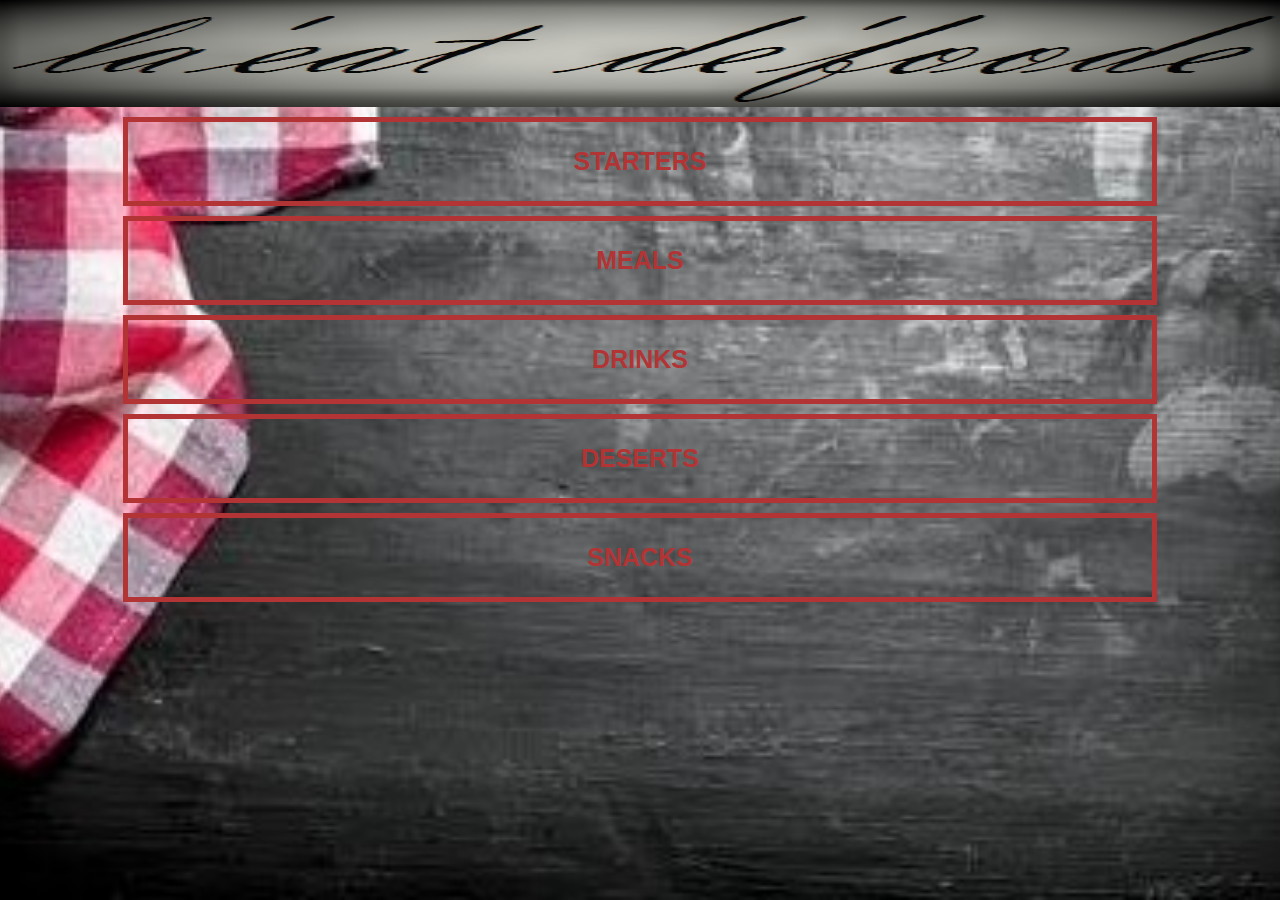
<file: index.html>
<!DOCTYPE html>
<html>
    <head>
        <title>OUR MENU</title>
        <link rel="stylesheet" href="style.css">
    </head>

    <body class="body-home">
        <div id="home">
            
            <img src="images/ledf logo 2.png" id="home-logo-img">

            <div class="home-menu">

                <a href="starters.html" class="home-menu-item">
                    <p>STARTERS</p>
                </a>

                <a href="meals.html" class="home-menu-item">
                    <p>MEALS</p>
                </a>

                <a href="drinks.html" class="home-menu-item">
                    <p>DRINKS</p>
                </a>

                <a href="deserts.html" class="home-menu-item">
                    <p>DESERTS</p>

                </a>

                <a href="snacks.html" class="home-menu-item">
                    <p>SNACKS</p>
                </a>

            </div>
        </div>
    </body>
</html>
</file>
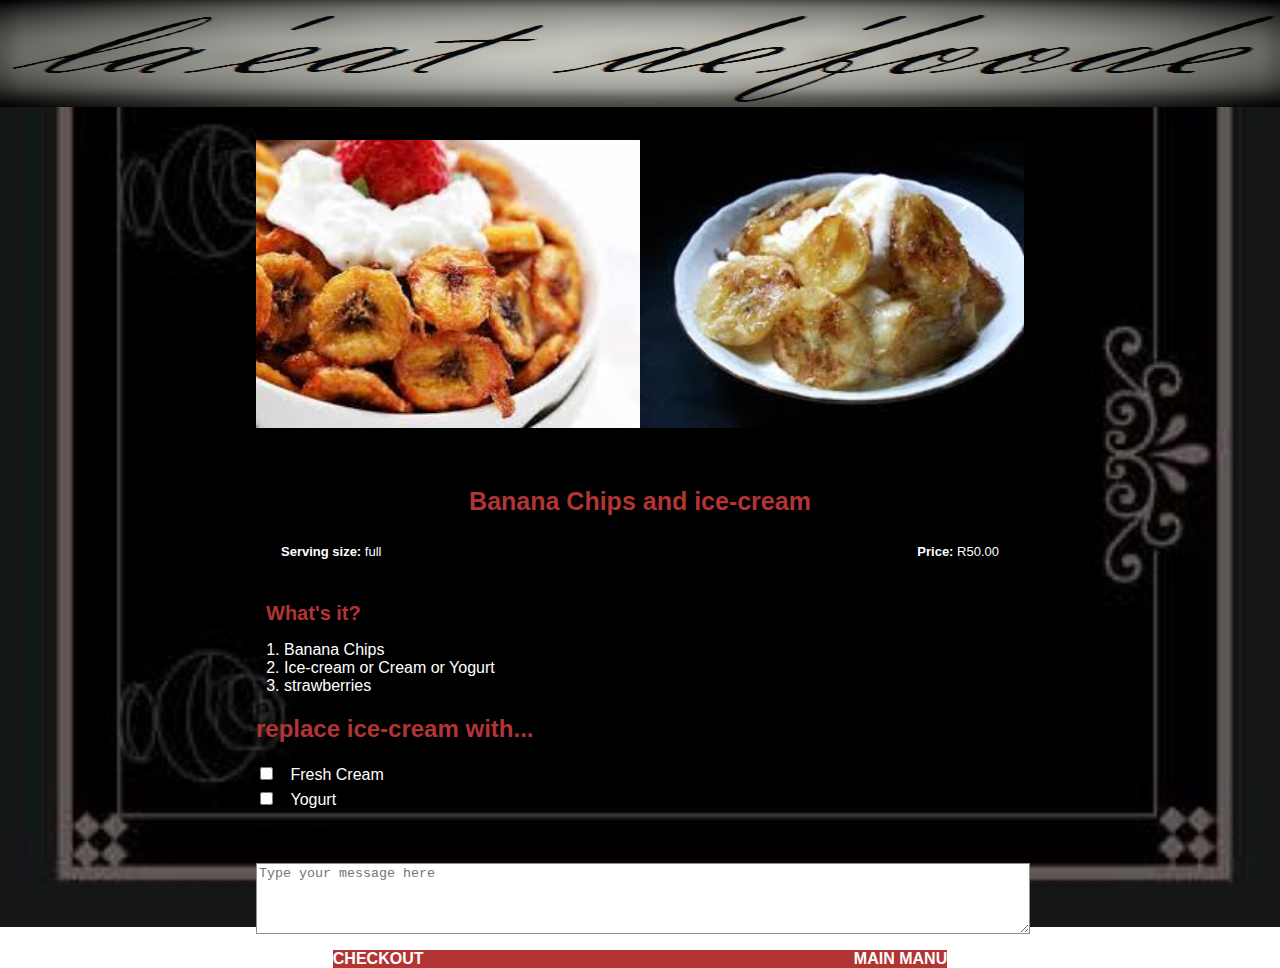
<file: banana.html>
<!DOCTYPE html>
<html>
    <head>
        <title>Our Menu | Deserts | Banana Chips</title>
        <link rel="stylesheet" href="style.css">
        <link rel="stylesheet" href="fontAwesome/css/all.css">
    </head>

    <body class="body-order">

            <div class="header">
                <a href="deserts.html">
                    <i class="fas fa-arrow-left"></i>
                </a>

                <img src="images/ledf logo 2.png">
            </div>

            <div id="order">

                <div class="order-details">
                    <img src="images/deserts/bcai1.jfif">
                    <img style="float: right" src="images/deserts/bcai.jfif"></style> 

                    <h1>Banana Chips and ice-cream</h1>
                </div>

                <div class="order-details-info">
                    <p><b>Serving size:</b> full</p>
                    <p style="float: right;"><b>Price:</b> R50.00</p>
                </div>

                <div class="order-details-sides">
                    <h2>What's it?</h2>                    
                    <ol>
                        <li>Banana Chips</li>
                        <li>Ice-cream or Cream or Yogurt</li>
                     <li>strawberries</li>
                    </ol>  
                </div>


                <div class="order-details-ingredients">
                    <h2>replace ice-cream with... </h2>

                    <input id="check-01" type="checkbox">
                    <label for="check-01">Fresh Cream</label>
                    <br/>
                    <input id="check-02" type="checkbox">
                    <label for="check-02">Yogurt</label>

                </div>

                <div class="order-details-form">
                    <p>Please fill in some notes about your order</p>
    
                        <textarea placeholder="Type your message here"></textarea>
                    </div>
    

                <div class="order-details-button">
                    <a class="button" href="order-recieved.html">CHECKOUT</a> 
                    <a style="float: right;" class="button" href="index.html">MAIN MANU</a>
                </div>
        
            </div>
        </div>
    </body>
</html>
</file>
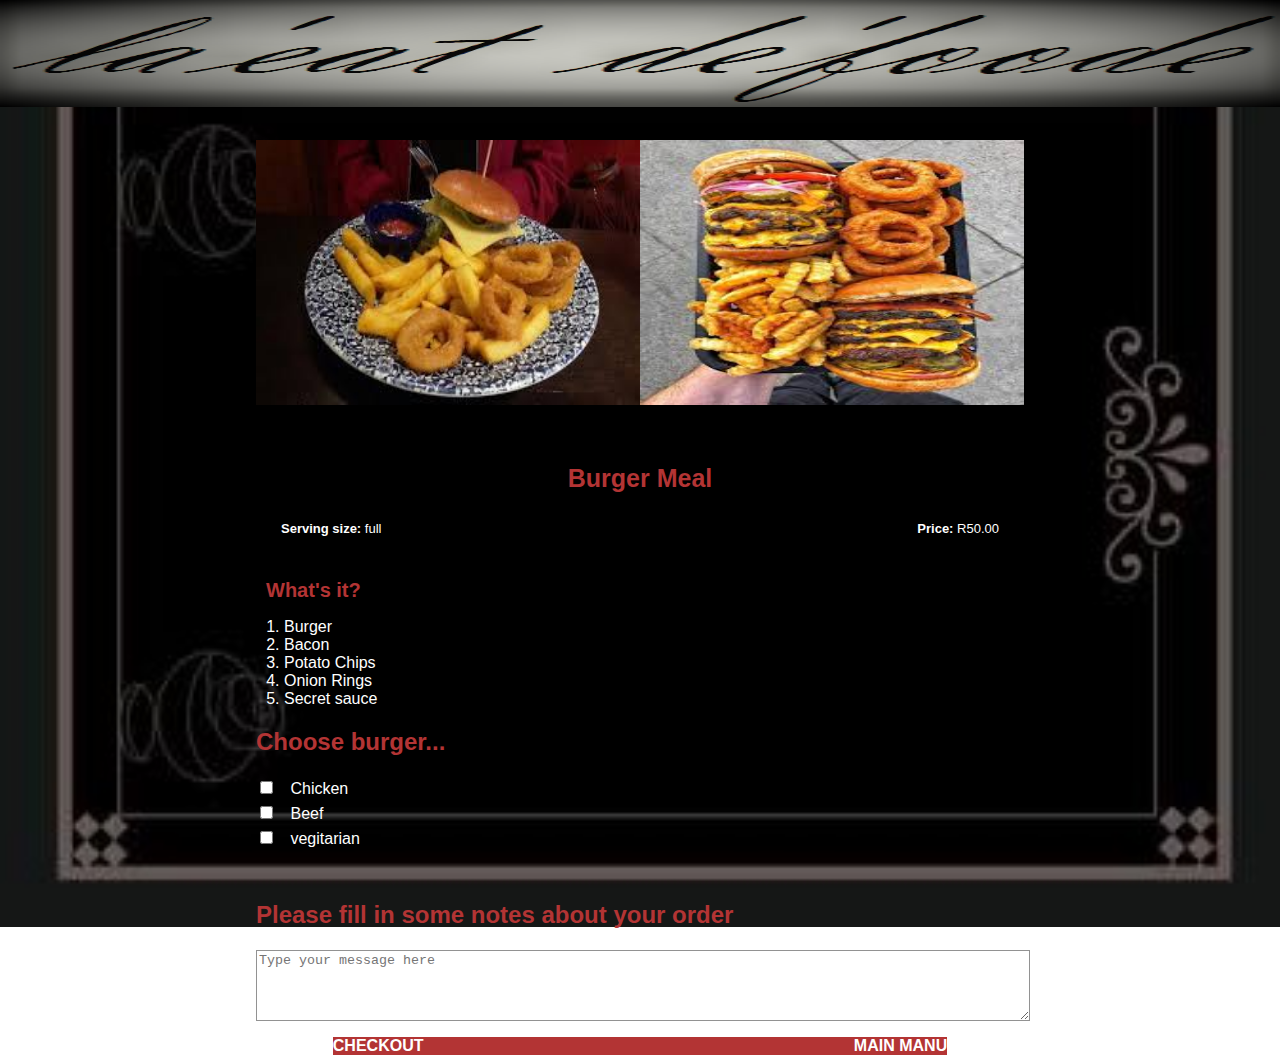
<file: burger.html>
<!DOCTYPE html>
<html>
    <head>
        <title>Our Menu | Meals | Burger</title>
        <link rel="stylesheet" href="style.css">
        <link rel="stylesheet" href="fontAwesome/css/all.css">
    </head>

    <body class="body-order">

            <div class="header">
                <a href="meals.html">
                    <i class="fas fa-arrow-left"></i>
                </a>

                <img src="images/ledf logo 2.png">
            </div>

            <div id="order">

                <div class="order-details">
                    <img src="images/meals/bm1.jfif" height="265">
                    <img style="float: right" src="images/meals/bm.jfif" height="265"></style> 

                    <h1>Burger Meal</h1>
                </div>

                <div class="order-details-info">
                    <p><b>Serving size:</b> full</p>
                    <p style="float: right;"><b>Price:</b> R50.00</p>
                </div>

                <div class="order-details-sides">
                    <h2>What's it?</h2>                    
                    <ol>
                        <li>Burger</li>
                        <li>Bacon</li>
                        <li>Potato Chips</li>
                        <li>Onion Rings</li>
                        <li>Secret sauce</li>
                    </ol>  
                </div>

                <div class="order-details-ingredients">
                    <h2>Choose burger... </h2>

                    <input id="check-01" type="checkbox">
                    <label for="check-01">Chicken</label>
                    <br/>
                    <input id="check-02" type="checkbox">
                    <label for="check-02">Beef</label>
                    <br/>
                    <input id="check-02" type="checkbox">
                    <label for="check-02">vegitarian</label>
                </div>

                <div class="order-details-form">
                <h2>Please fill in some notes about your order</h2>

                    <textarea placeholder="Type your message here"></textarea>
                </div>

                <div class="order-details-button">
                    <a class="button" href="order-recieved.html">CHECKOUT</a> 
                    <a style="float: right;" class="button" href="index.html">MAIN MANU</a>
                </div>
        
            </div>
        </div>
    </body>
</html>
</file>
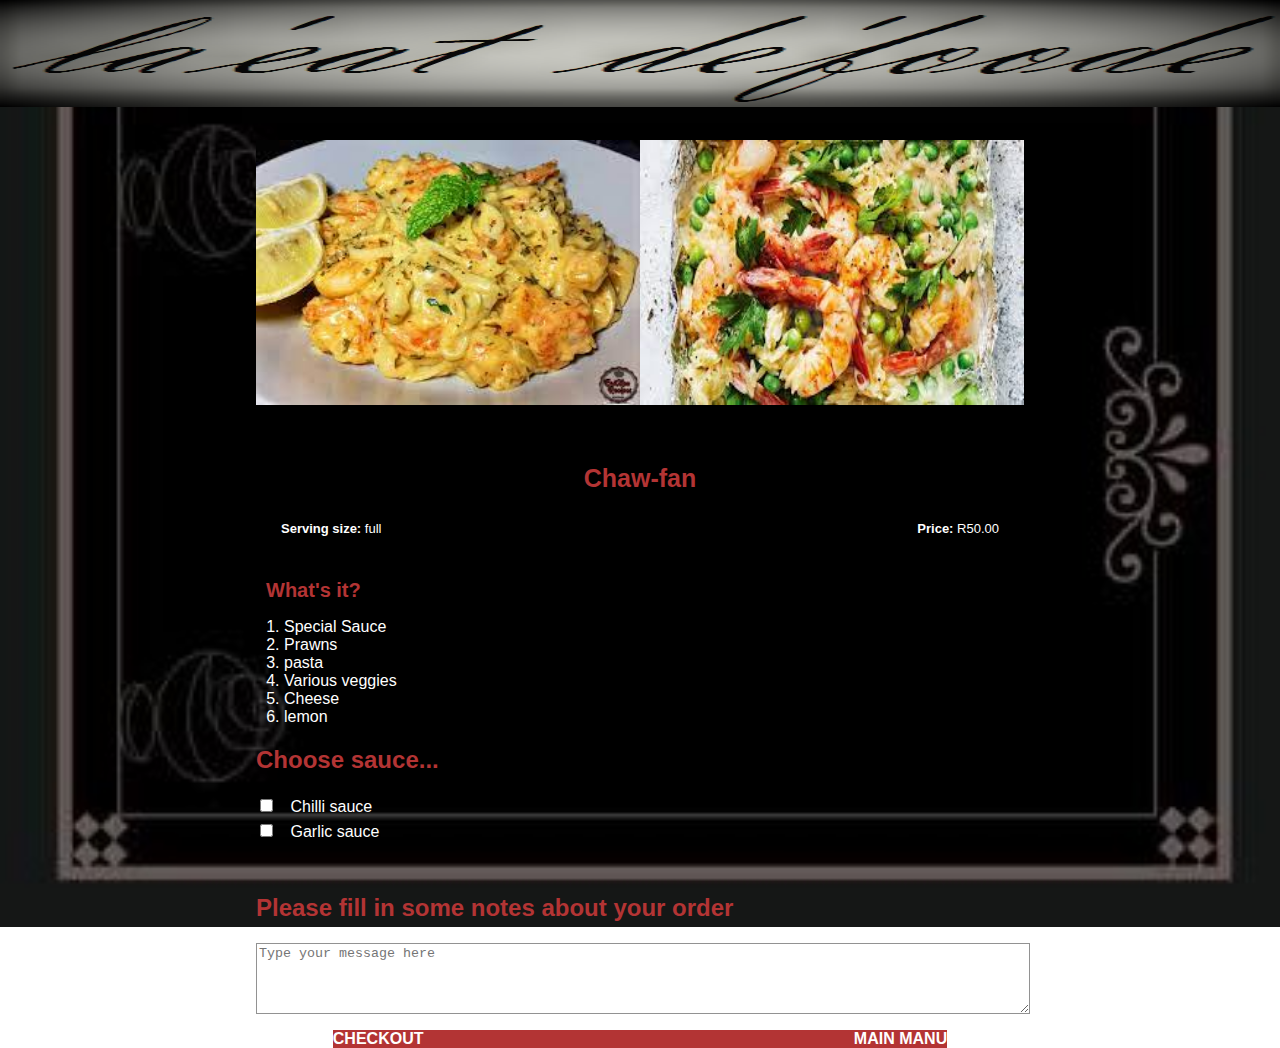
<file: chaw-fan.html>
<!DOCTYPE html>
<html>
    <head>
        <title>Our Menu | meals | Pasta</title>
        <link rel="stylesheet" href="style.css">
        <link rel="stylesheet" href="fontAwesome/css/all.css">
    </head>

    <body class="body-order">

            <div class="header">
                <a href="meals.html">
                    <i class="fas fa-arrow-left"></i>
                </a>

                <img src="images/ledf logo 2.png">
            </div>

            <div id="order">

                <div class="order-details">
                    <img src="images/meals/cf1.jfif" height="265">
                    <img style="float: right" src="images/meals/cf2.jfif" height="265"></style> 

                    <h1>Chaw-fan</h1>
                </div>

                <div class="order-details-info">
                    <p><b>Serving size:</b> full</p>
                    <p style="float: right;"><b>Price:</b> R50.00</p>
                </div>

                <div class="order-details-sides">
                    <h2>What's it?</h2>                    
                    <ol>
                        <li>Special Sauce</li>
                        <li>Prawns</li>
                        <li>pasta</li>
                        <li>Various veggies</li>
                        <li>Cheese</li>
                        <li>lemon</li>
                    </ol>  
                </div>

                <div class="order-details-ingredients">
                    <h2>Choose sauce... </h2>

                    <input id="check-01" type="checkbox">
                    <label for="check-01">Chilli sauce</label>
                    <br/>
                    <input id="check-02" type="checkbox">
                    <label for="check-02">Garlic sauce</label>
                    
                </div>

                <div class="order-details-form">
                <h2>Please fill in some notes about your order</h2>

                    <textarea placeholder="Type your message here"></textarea>
                </div>

                <div class="order-details-button">
                    <a class="button" href="order-recieved.html">CHECKOUT</a> 
                    <a style="float: right;" class="button" href="index.html">MAIN MANU</a>
                </div>
        
            </div>
        </div>
    </body>
</html>
</file>
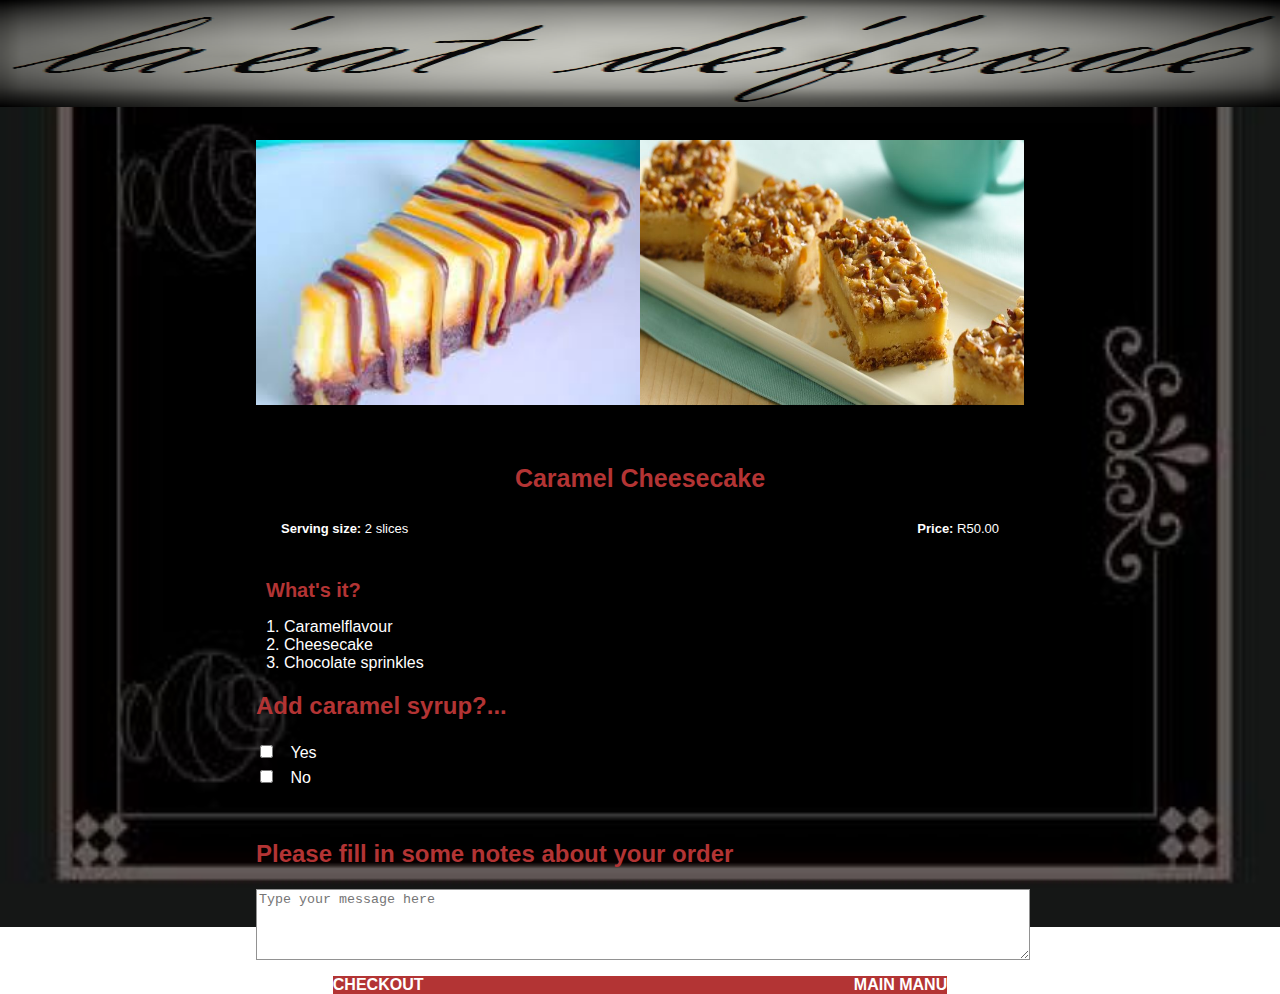
<file: cheesecake.html>
<!DOCTYPE html>
<html>
    <head>
        <title>Our Menu | Deserts | Cheesecake</title>
        <link rel="stylesheet" href="style.css">
        <link rel="stylesheet" href="fontAwesome/css/all.css">
    </head>

    <body class="body-order">

            <div class="header">
                <a href="deserts.html">
                    <i class="fas fa-arrow-left"></i>
                </a>

                <img src="images/ledf logo 2.png">
            </div>

            <div id="order">

                <div class="order-details">
                    <img src="images/deserts/cck1.jfif" height="265">
                    <img style="float: right" src="images/deserts/cck.jpg" height="265"></style> 

                    <h1>Caramel Cheesecake</h1>
                </div>

                <div class="order-details-info">
                    <p><b>Serving size:</b> 2 slices</p>
                    <p style="float: right;"><b>Price:</b> R50.00</p>
                </div>

                <div class="order-details-sides">
                    <h2>What's it?</h2>                    
                    <ol>
                        <li>Caramelflavour</li>
                        <li>Cheesecake</li>
                        <li>Chocolate sprinkles</li>
                    </ol>  
                </div>

                <div class="order-details-ingredients">
                    <h2>Add caramel syrup?... </h2>

                    <input id="check-01" type="checkbox">
                    <label for="check-01">Yes</label>
                    <br/>
                    <input id="check-02" type="checkbox">
                    <label for="check-02">No</label>
                    
                </div>

                <div class="order-details-form">
                <h2>Please fill in some notes about your order</h2>

                    <textarea placeholder="Type your message here"></textarea>
                </div>

                <div class="order-details-button">
                    <a class="button" href="order-recieved.html">CHECKOUT</a> 
                    <a style="float: right;" class="button" href="index.html">MAIN MANU</a>
                </div>
        
            </div>
        </div>
    </body>
</html>
</file>
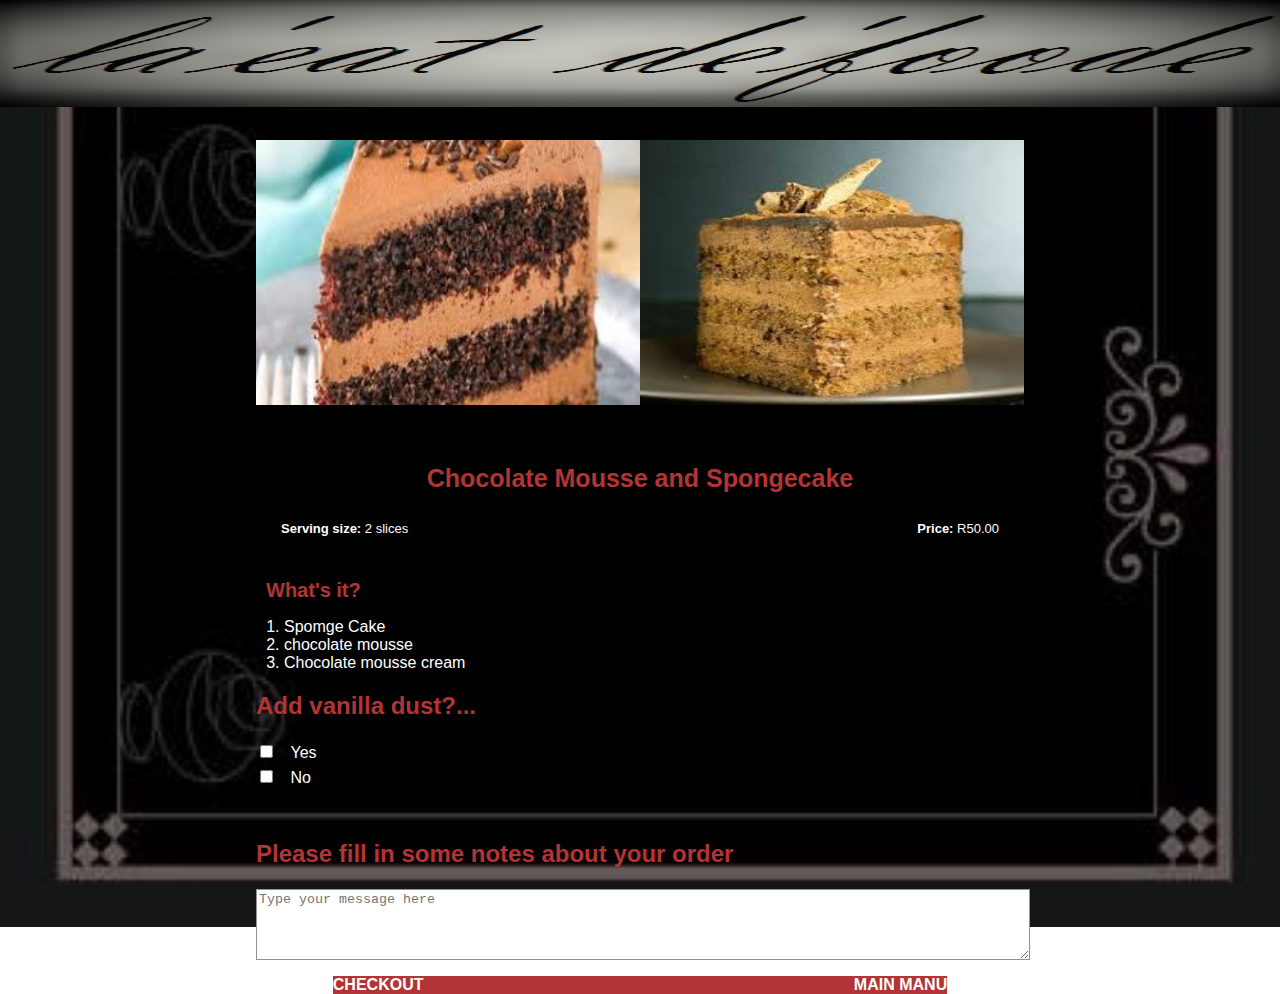
<file: chocolate.html>
<!DOCTYPE html>
<html>
    <head>
        <title>Our Menu | deserts | Chocolate</title>
        <link rel="stylesheet" href="style.css">
        <link rel="stylesheet" href="fontAwesome/css/all.css">
    </head>

    <body class="body-order">

            <div class="header">
                <a href="deserts.html">
                    <i class="fas fa-arrow-left"></i>
                </a>

                <img src="images/ledf logo 2.png">
            </div>

            <div id="order">

                <div class="order-details">
                    <img src="images/deserts/cmasc.jfif" height="265">
                    <img style="float: right" src="images/deserts/cmasc1.jfif" height="265"></style> 

                    <h1>Chocolate Mousse and Spongecake</h1>
                </div>

                <div class="order-details-info">
                    <p><b>Serving size:</b> 2 slices</p>
                    <p style="float: right;"><b>Price:</b> R50.00</p>
                </div>

                <div class="order-details-sides">
                    <h2>What's it?</h2>                    
                    <ol>
                        <li>Spomge Cake</li>
                        <li>chocolate mousse</li>
                        <li>Chocolate mousse cream</li>
                    </ol>  
                </div>

                <div class="order-details-ingredients">
                    <h2>Add vanilla dust?... </h2>

                    <input id="check-01" type="checkbox">
                    <label for="check-01">Yes</label>
                    <br/>
                    <input id="check-02" type="checkbox">
                    <label for="check-02">No</label>
                    
                </div>

                <div class="order-details-form">
                <h2>Please fill in some notes about your order</h2>

                    <textarea placeholder="Type your message here"></textarea>
                </div>

                <div class="order-details-button">
                    <a class="button" href="order-recieved.html">CHECKOUT</a> 
                    <a style="float: right;" class="button" href="index.html">MAIN MANU</a>
                </div>
        
            </div>
        </div>
    </body>
</html>
</file>
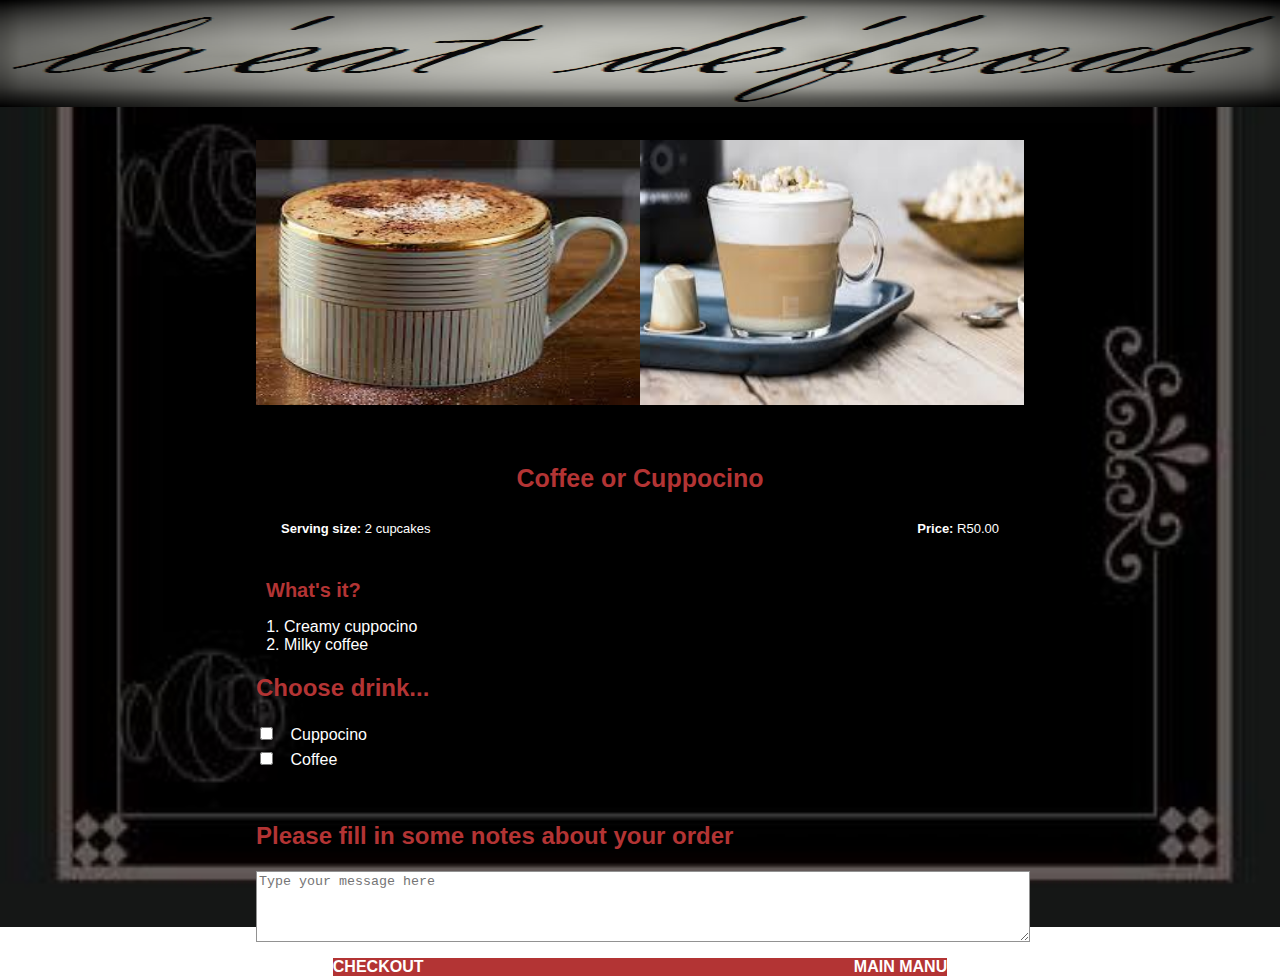
<file: coffee.html>
<!DOCTYPE html>
<html>
    <head>
        <title>Our Menu | Drinks | Coffee</title>
        <link rel="stylesheet" href="style.css">
        <link rel="stylesheet" href="fontAwesome/css/all.css">
    </head>

    <body class="body-order">

            <div class="header">
                <a href="drinks.html">
                    <i class="fas fa-arrow-left"></i>
                </a>

                <img src="images/ledf logo 2.png">
            </div>

            <div id="order">

                <div class="order-details">
                    <img src="images/drinks/cupp.jfif" height="265">
                    <img style="float: right" src="images/drinks/cupp1.jfif" height="265"></style> 

                    <h1>Coffee or Cuppocino</h1>
                </div>

                <div class="order-details-info">
                    <p><b>Serving size:</b> 2 cupcakes</p>
                    <p style="float: right;"><b>Price:</b> R50.00</p>
                </div>

                <div class="order-details-sides">
                    <h2>What's it?</h2>                    
                    <ol>
                        <li>Creamy cuppocino</li>
                        <li>Milky coffee</li>
                    </ol>  
                </div>

                <div class="order-details-ingredients">
                    <h2>Choose drink... </h2>

                    <input id="check-01" type="checkbox">
                    <label for="check-01">Cuppocino</label>
                    <br/>
                    <input id="check-02" type="checkbox">
                    <label for="check-02">Coffee</label>
                    
                </div>

                <div class="order-details-form">
                <h2>Please fill in some notes about your order</h2>

                    <textarea placeholder="Type your message here"></textarea>
                </div>

                <div class="order-details-button">
                    <a class="button" href="order-recieved.html">CHECKOUT</a> 
                    <a style="float: right;" class="button" href="index.html">MAIN MANU</a>
                </div>
        
            </div>
        </div>
    </body>
</html>
</file>
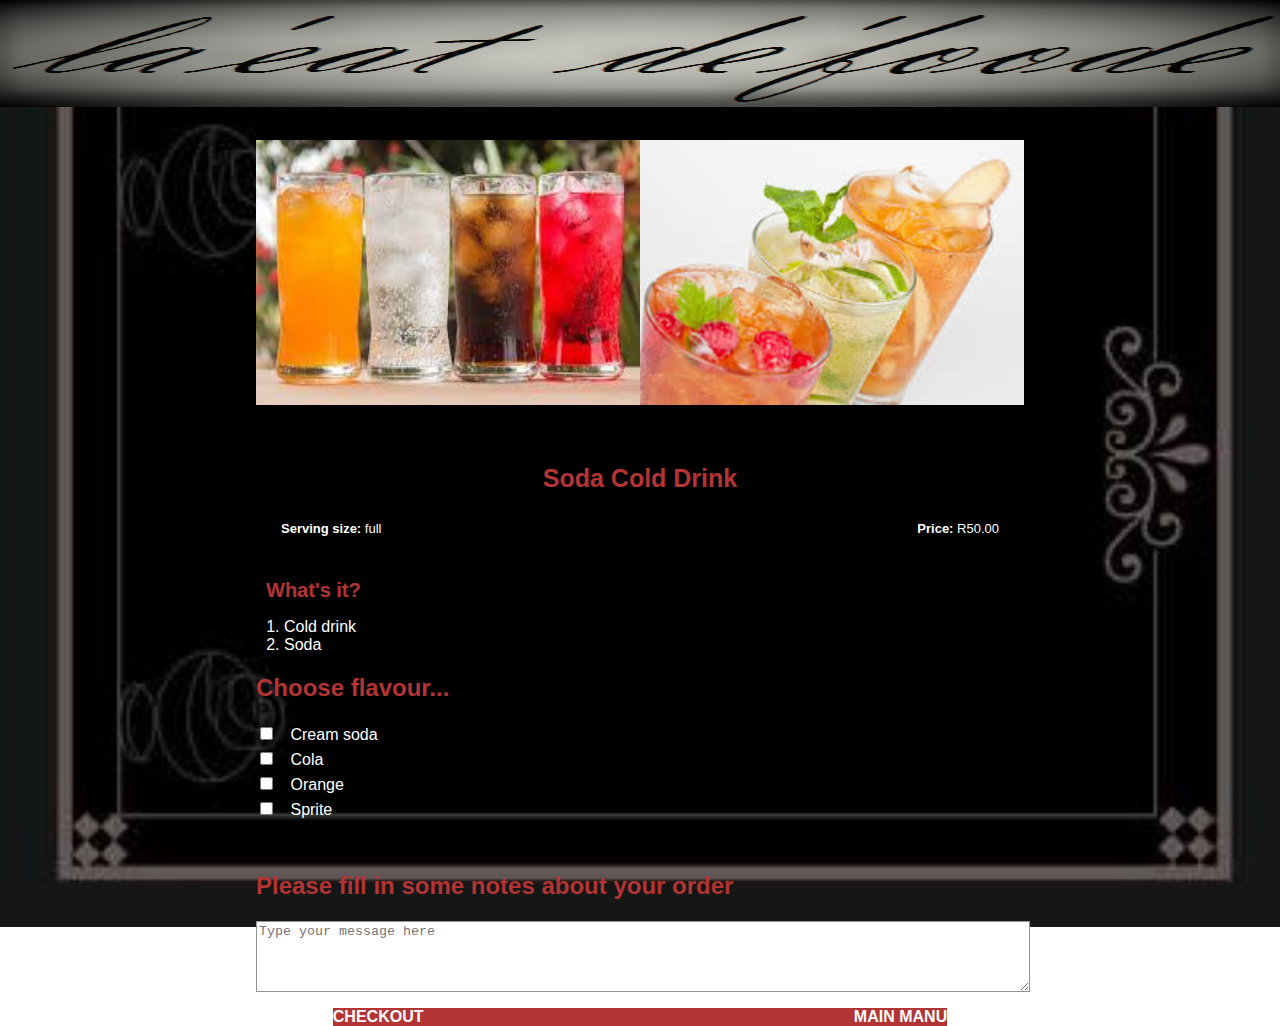
<file: cold-drink.html>
<!DOCTYPE html>
<html>
    <head>
        <title>Our Menu | Drinks | Soda</title>
        <link rel="stylesheet" href="style.css">
        <link rel="stylesheet" href="fontAwesome/css/all.css">
    </head>

    <body class="body-order">

            <div class="header">
                <a href="drinks.html">
                    <i class="fas fa-arrow-left"></i>
                </a>

                <img src="images/ledf logo 2.png">
            </div>

            <div id="order">

                <div class="order-details">
                    <img src="images/drinks/cd1.jfif" height="265">
                    <img style="float: right" src="images/drinks/cd2.jfif" height="265"></style> 

                    <h1>Soda Cold Drink</h1>
                </div>

                <div class="order-details-info">
                    <p><b>Serving size:</b> full</p>
                    <p style="float: right;"><b>Price:</b> R50.00</p>
                </div>

                <div class="order-details-sides">
                    <h2>What's it?</h2>                    
                    <ol>
                        <li>Cold drink</li>
                        <li>Soda</l>
                    </ol>  
                </div>

                <div class="order-details-ingredients">
                    <h2>Choose flavour... </h2>

                    <input id="check-01" type="checkbox">
                    <label for="check-01">Cream soda</label>
                    <br/>
                    <input id="check-02" type="checkbox">
                    <label for="check-02">Cola</label>
                    <br/>
                    <input id="check-01" type="checkbox">
                    <label for="check-01">Orange</label>
                    <br/>
                    <input id="check-02" type="checkbox">
                    <label for="check-02">Sprite</label>
                    
                </div>

                <div class="order-details-form">
                <h2>Please fill in some notes about your order</h2>

                    <textarea placeholder="Type your message here"></textarea>
                </div>

                <div class="order-details-button">
                    <a class="button" href="order-recieved.html">CHECKOUT</a> 
                    <a style="float: right;" class="button" href="index.html">MAIN MANU</a>
                </div>
        
            </div>
        </div>
    </body>
</html>
</file>
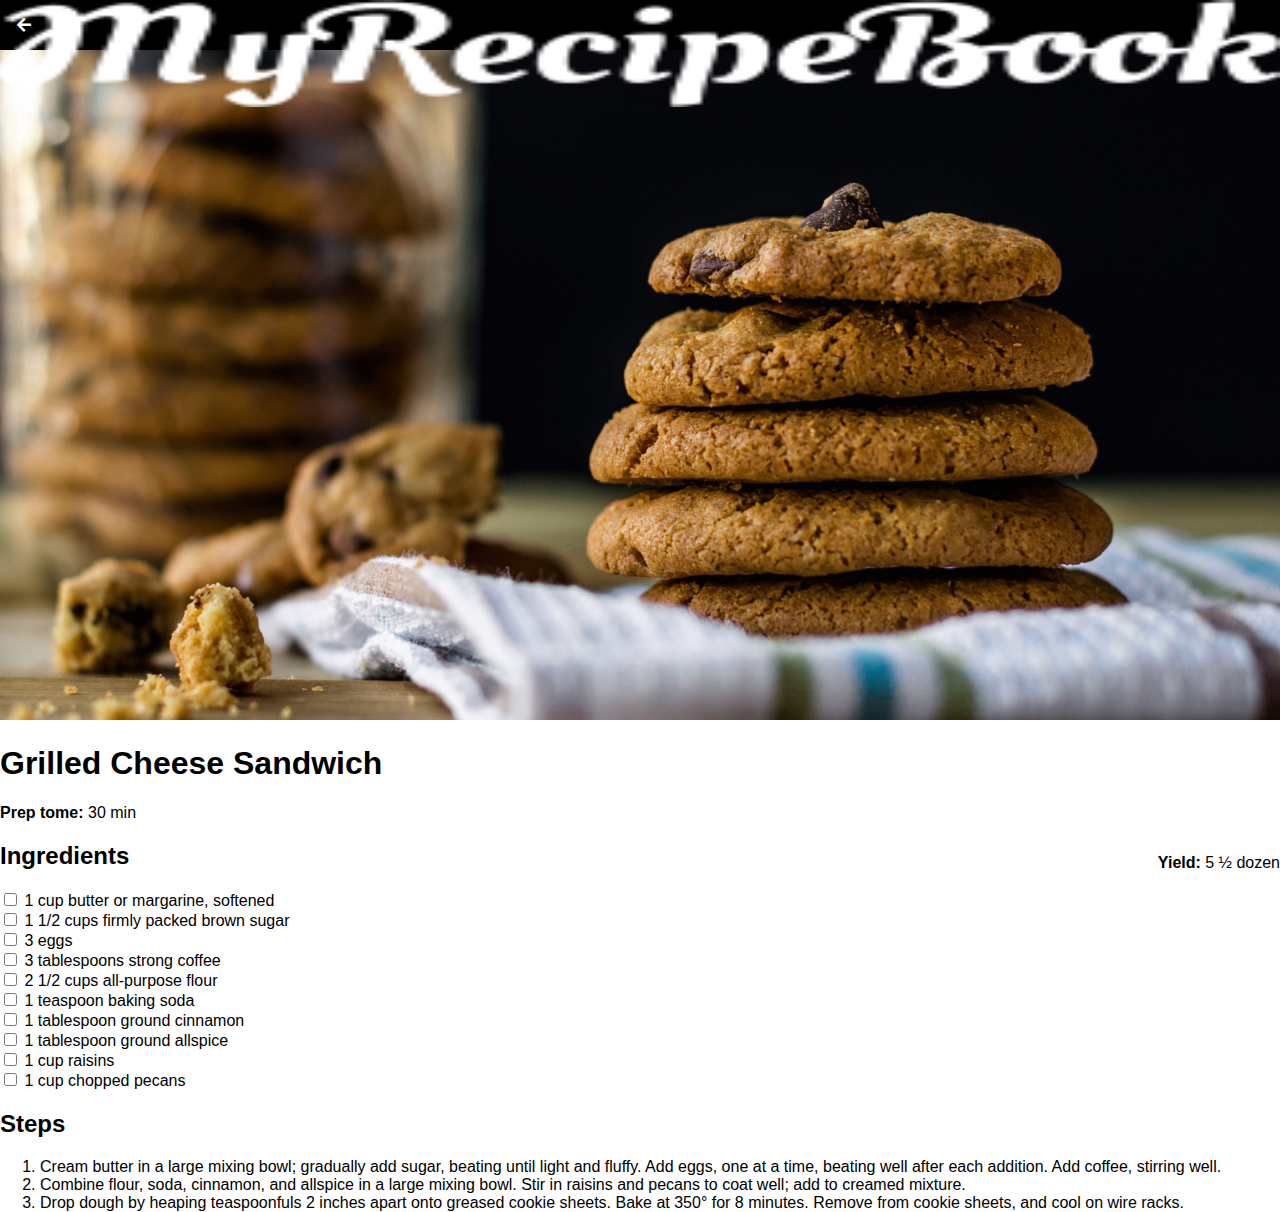
<file: cookies.html>
<!DOCTYPE html>
<html>
    <head>
        <title>My Recipe Book | Meals | Cookies</title>
        <link rel="stylesheet" href="style.css">
        <link rel="stylesheet" href="fontAwesome/css/all.css">
    </head>

    <body class="body-recipe">

        <div class="header">
            <a href="deserts.html">
                <i class="fas fa-arrow-left"></i>
            </a>

            <img src="images/logo-text.png">
        </div>

        <div id="recipe">
            <div class="recipe-details">
                <img src="images/cookies.png">

                <h1>Grilled Cheese Sandwich</h1>

                <div class="recipe-details-info">
                    <p><b>Prep tome:</b> 30 min</p>
                    <p style="float: right;"><b>Yield:</b> 5 ½ dozen</p>
                </div>

                <div class="recipe-details-ingredients">
                    <h2>Ingredients</h2>

                    <input id="check-01" type="checkbox">
                    <label for="check-01">1 cup butter or margarine, softened</label>
                    <br/>
                    <input id="check-02" type="checkbox">
                    <label for="check-02">1 1/2 cups firmly packed brown sugar</label>
                    <br/>
                    <input id="check-03" type="checkbox">
                    <label for="check-03">3 eggs</label>
                    <br/>
                    <input id="check-04" type="checkbox">
                    <label for="check-04">3 tablespoons strong coffee</label>
                    <br/>
                    <input id="check-05" type="checkbox">
                    <label for="check-05">2 1/2 cups all-purpose flour</label>
                    <br/>
                    <input id="check-05" type="checkbox">
                    <label for="check-05">1 teaspoon baking soda</label>
                    <br/>
                    <input id="check-05" type="checkbox">
                    <label for="check-05">1 tablespoon ground cinnamon</label>
                    <br/>
                    <input id="check-05" type="checkbox">
                    <label for="check-05">1 tablespoon ground allspice</label>
                    <br/>
                    <input id="check-05" type="checkbox">
                    <label for="check-05">1 cup raisins</label>
                    <br/>
                    <input id="check-05" type="checkbox">
                    <label for="check-05">1 cup chopped pecans</label>
                </div>

                <div class="recipe-details-steps">
                    <h2>Steps</h2>

                    <ol>
                        <li>Cream butter in a large mixing bowl; gradually add sugar, beating until light and fluffy. Add eggs, one at a time, beating well after each addition. Add coffee, stirring well.</li>
                        <li>Combine flour, soda, cinnamon, and allspice in a large mixing bowl. Stir in raisins and pecans to coat well; add to creamed mixture.</li>
                        <li>Drop dough by heaping teaspoonfuls 2 inches apart onto greased cookie sheets. Bake at 350° for 8 minutes. Remove from cookie sheets, and cool on wire racks.</li>
                    </ol>
                </div>
            </div>
        </div>

        </div>
    </body>
</html>
</file>
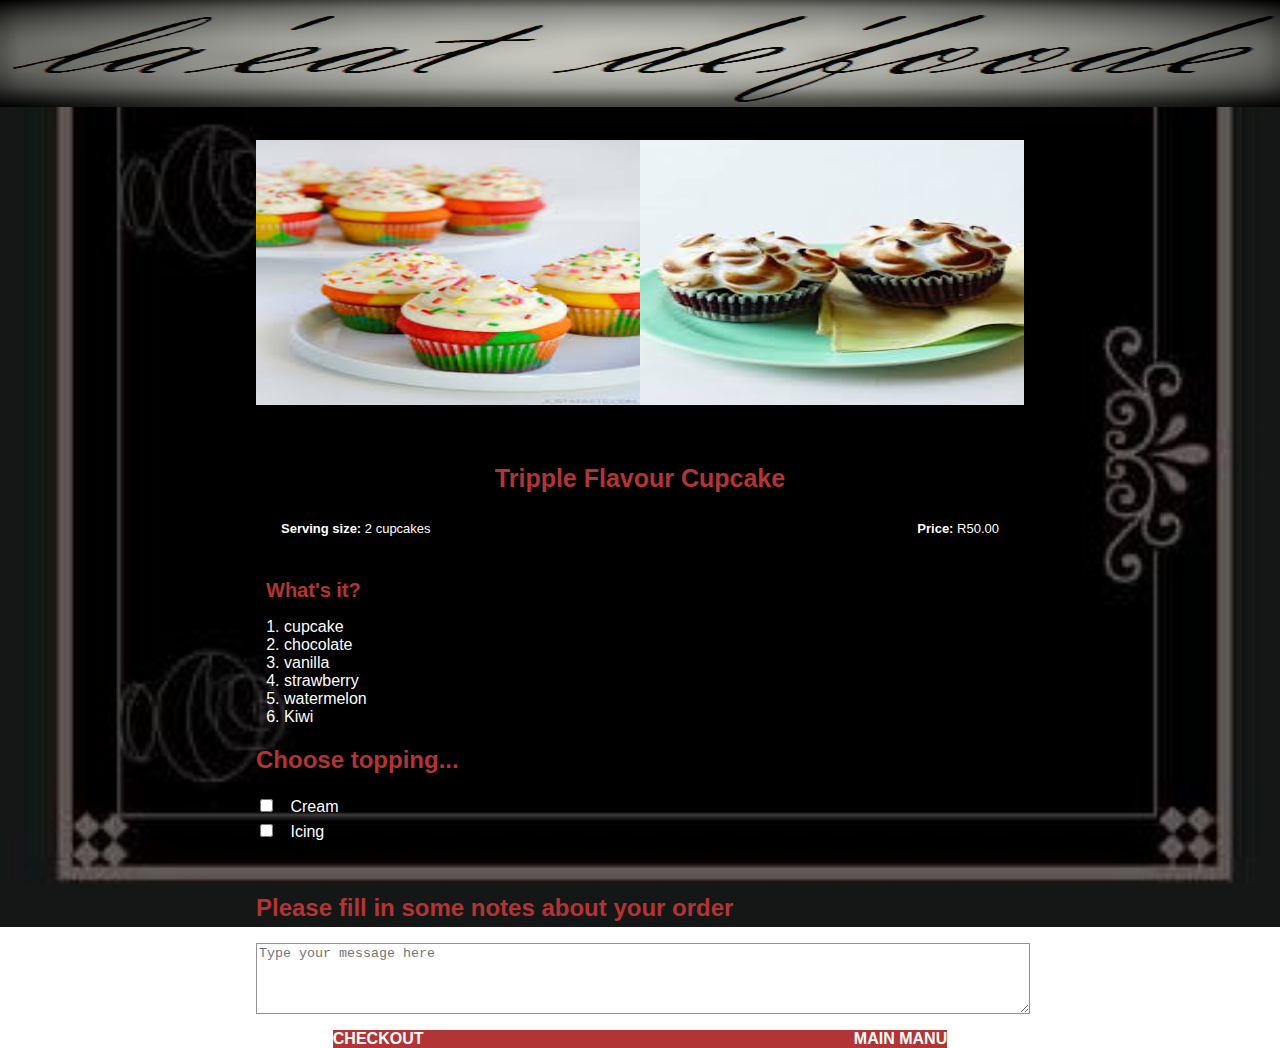
<file: cupcake.html>
<!DOCTYPE html>
<html>
    <head>
        <title>Our Menu | Snacks | Cupcake</title>
        <link rel="stylesheet" href="style.css">
        <link rel="stylesheet" href="fontAwesome/css/all.css">
    </head>

    <body class="body-order">

            <div class="header">
                <a href="snacks.html">
                    <i class="fas fa-arrow-left"></i>
                </a>

                <img src="images/ledf logo 2.png">
            </div>

            <div id="order">

                <div class="order-details">
                    <img src="images/snacks/tfcc1.jfif" height="265">
                    <img style="float: right" src="images/snacks/tfcc.jfif" height="265"></style> 

                    <h1>Tripple Flavour Cupcake</h1>
                </div>

                <div class="order-details-info">
                    <p><b>Serving size:</b> 2 cupcakes</p>
                    <p style="float: right;"><b>Price:</b> R50.00</p>
                </div>

                <div class="order-details-sides">
                    <h2>What's it?</h2>                    
                    <ol>
                        <li>cupcake</li>
                        <li>chocolate</li>
                        <li>vanilla</li>
                        <li>strawberry</li>
                        <li>watermelon</li>
                        <li>Kiwi</li>
                    </ol>  
                </div>

                <div class="order-details-ingredients">
                    <h2>Choose topping... </h2>

                    <input id="check-01" type="checkbox">
                    <label for="check-01">Cream</label>
                    <br/>
                    <input id="check-02" type="checkbox">
                    <label for="check-02">Icing</label>
                    
                </div>

                <div class="order-details-form">
                <h2>Please fill in some notes about your order</h2>

                    <textarea placeholder="Type your message here"></textarea>
                </div>

                <div class="order-details-button">
                    <a class="button" href="order-recieved.html">CHECKOUT</a> 
                    <a style="float: right;" class="button" href="index.html">MAIN MANU</a>
                </div>
        
            </div>
        </div>
    </body>
</html>
</file>
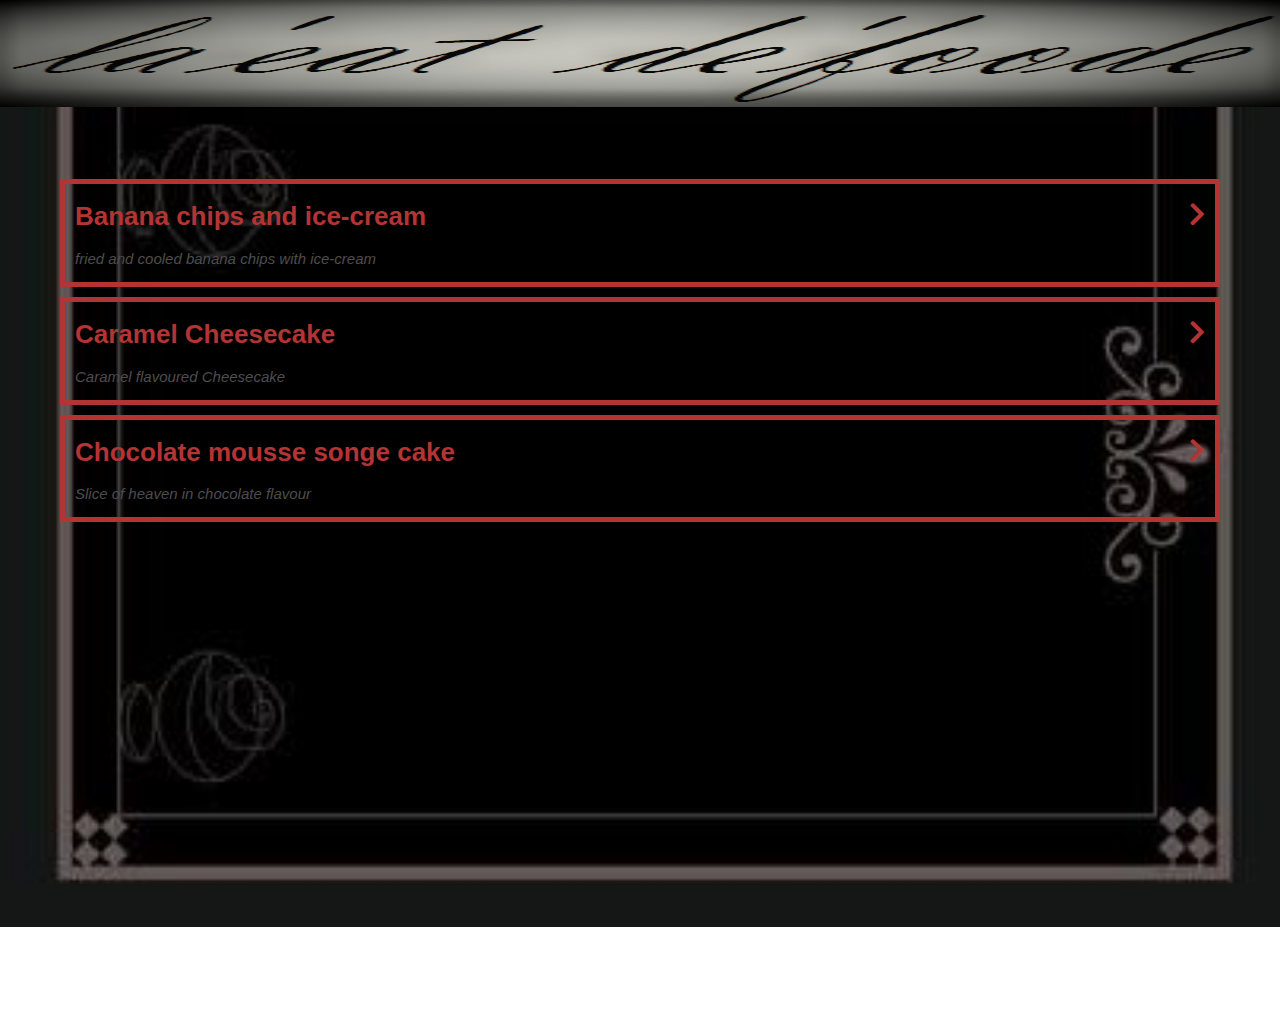
<file: deserts.html>
<!DOCTYPE html>
<html>
    <head>
        <title>Our Menu | Deserts</title>
        <link rel="stylesheet" href="style.css">
        <link rel="stylesheet" href="fontAwesome/css/all.css">
    </head>

    <body class="body-deserts">

        <div class="header">
            <a href="index.html">
                <i class="fas fa-arrow-left"></i>
            </a>

            <img src="images/ledf logo 2.png">
        </div>

        <div id="deserts">

            <div class="deserts-list">
                <a href="banana.html">
                    <div class="deserts-list-item">
                        <h1>Banana chips and ice-cream<i class="fas fa-chevron-right"></i></h1>

                        <p>fried and cooled banana chips with ice-cream</p>
                    </div>
                </a>

                <a href="cheesecake.html">
                    <div class="deserts-list-item">
                        
                        <h1>Caramel Cheesecake<i class="fas fa-chevron-right"></i></h1>

                        <p>Caramel flavoured Cheesecake</p>
                    </div>
                </a>

                <a href="chocolate.html">
                    <div class="deserts-list-item">
                        <h1>Chocolate mousse songe cake<i class="fas fa-chevron-right"></i></h1>

                        <p>Slice of heaven in chocolate flavour</p>
                    </div>
                </a>
            </div>

        </div>
    </body>
</html>
</file>
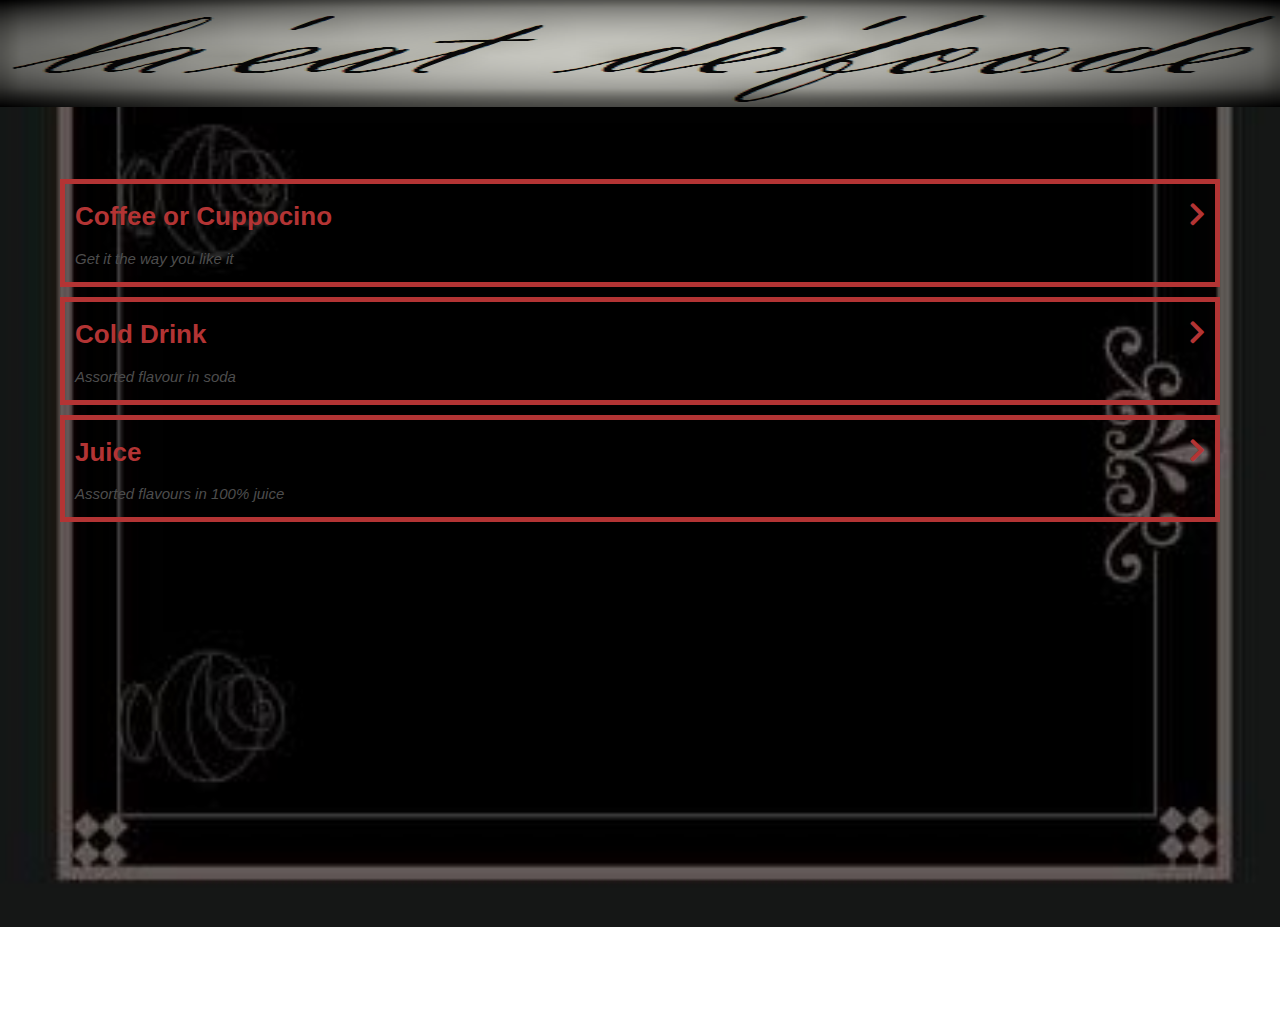
<file: drinks.html>
<!DOCTYPE html>
<html>
    <head>
        <title> Our Menu | Drinks</title>
        <link rel="stylesheet" href="style.css">
        <link rel="stylesheet" href="fontAwesome/css/all.css">
    </head>

    <body class="body-drinks">

        <div class="header">
            <a href="index.html">
                <i class="fas fa-arrow-left"></i>
            </a>

            <img src="images/ledf logo 2.png">
        </div>

        <div id="drinks">

            <div class="drinks-list">
                <a href="coffee.html">
                    <div class="drinks-list-item">
                        <h1>Coffee or Cuppocino<i class="fas fa-chevron-right"></i></h1>

                        <p>Get it the way you like it</p>
                    </div>
                </a>

                <a href="cold-drink.html">
                    <div class="drinks-list-item">
                        <h1>Cold Drink<i class="fas fa-chevron-right"></i></h1>

                        <p>Assorted flavour in soda </p>
                    </div>
                </a>

                <a href="juice.html">
                    <div class="drinks-list-item">
                        <h1>Juice<i class="fas fa-chevron-right"></i></h1>

                        <p>Assorted flavours in 100% juice</p>
                    </div>
                </a>
            </div>

        </div>
    </body>
</html>
</file>
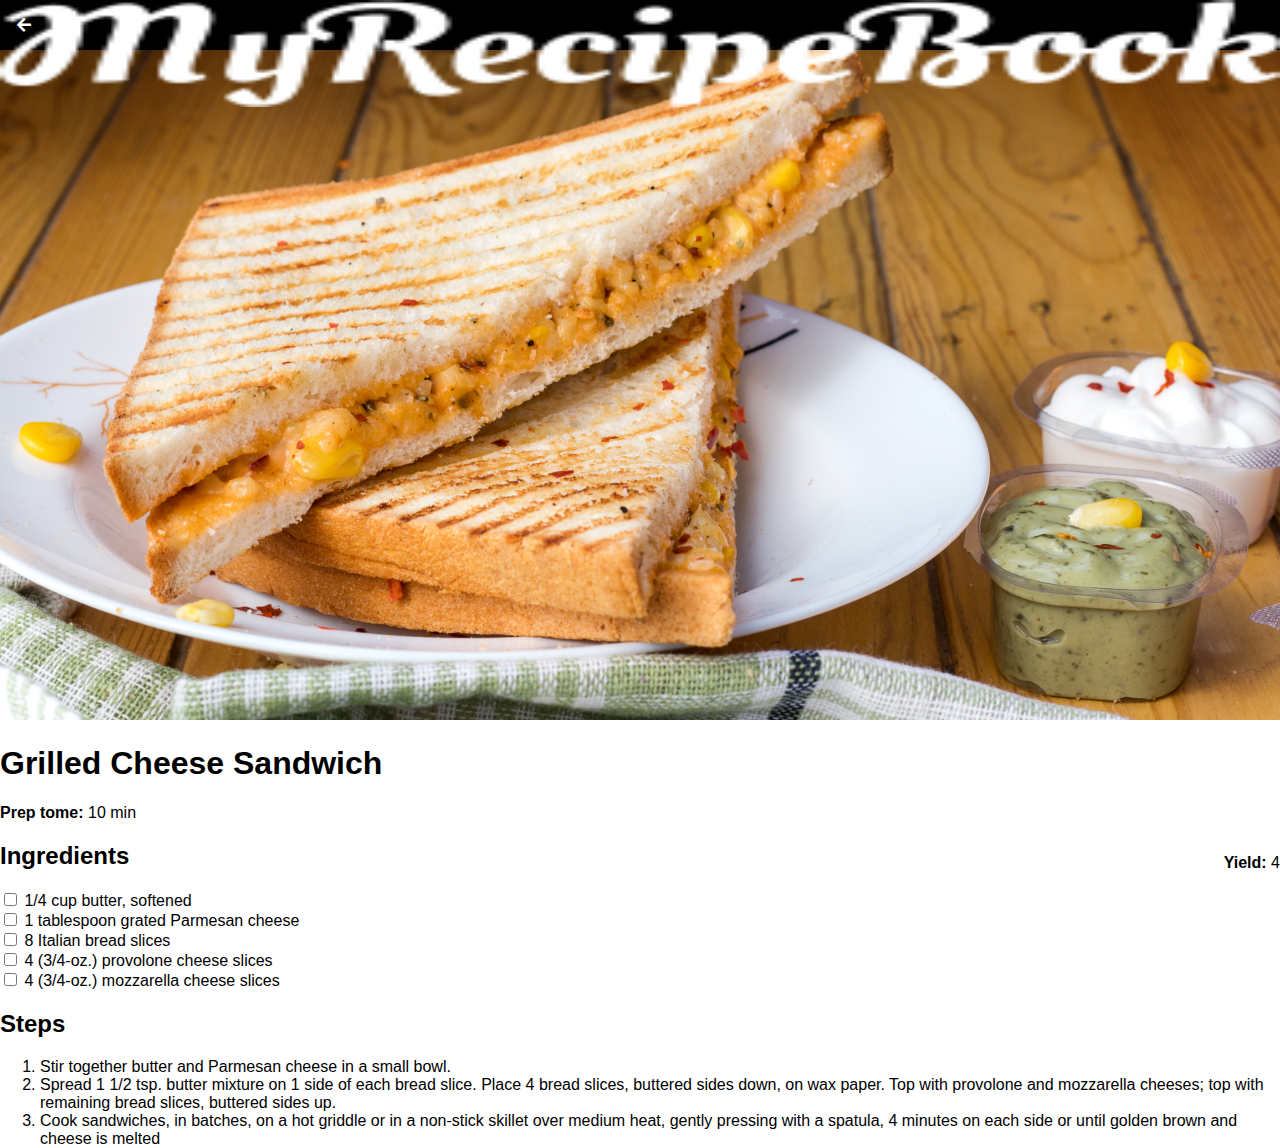
<file: grilled-cheese.html>
<!DOCTYPE html>
<html>
    <head>
        <title>My Recipe Book | Meals | Grilled Cheese</title>
        <link rel="stylesheet" href="style.css">
        <link rel="stylesheet" href="fontAwesome/css/all.css">
    </head>

    <body class="body-recipe">

        <div class="header">
            <a href="meals.html">
                <i class="fas fa-arrow-left"></i>
            </a>

            <img src="images/logo-text.png">
        </div>

        <div id="recipe">
            <div class="recipe-details">
                <img src="images/grilledCheese.png">

                <h1>Grilled Cheese Sandwich</h1>

                <div class="recipe-details-info">
                    <p><b>Prep tome:</b> 10 min</p>
                    <p style="float: right;"><b>Yield:</b> 4</p>
                </div>

                <div class="recipe-details-ingredients">
                    <h2>Ingredients</h2>

                    <input id="check-01" type="checkbox">
                    <label for="check-01">1/4 cup butter, softened</label>
                    <br/>
                    <input id="check-02" type="checkbox">
                    <label for="check-02">1 tablespoon grated Parmesan cheese</label>
                    <br/>
                    <input id="check-03" type="checkbox">
                    <label for="check-03">8 Italian bread slices</label>
                    <br/>
                    <input id="check-04" type="checkbox">
                    <label for="check-04">4 (3/4-oz.) provolone cheese slices</label>
                    <br/>
                    <input id="check-05" type="checkbox">
                    <label for="check-05">4 (3/4-oz.) mozzarella cheese slices</label>
                </div>

                <div class="recipe-details-steps">
                    <h2>Steps</h2>

                    <ol>
                        <li>Stir together butter and Parmesan cheese in a small bowl.</li>
                        <li>Spread 1 1/2 tsp. butter mixture on 1 side of each bread slice. Place 4 bread slices, buttered sides down, on wax paper. Top with provolone and mozzarella cheeses; top with remaining bread slices, buttered sides up.</li>
                        <li>Cook sandwiches, in batches, on a hot griddle or in a non-stick skillet over medium heat, gently pressing with a spatula, 4 minutes on each side or until golden brown and cheese is melted</li>
                    </ol>
                </div>
            </div>
        </div>

        </div>
    </body>
</html>
</file>
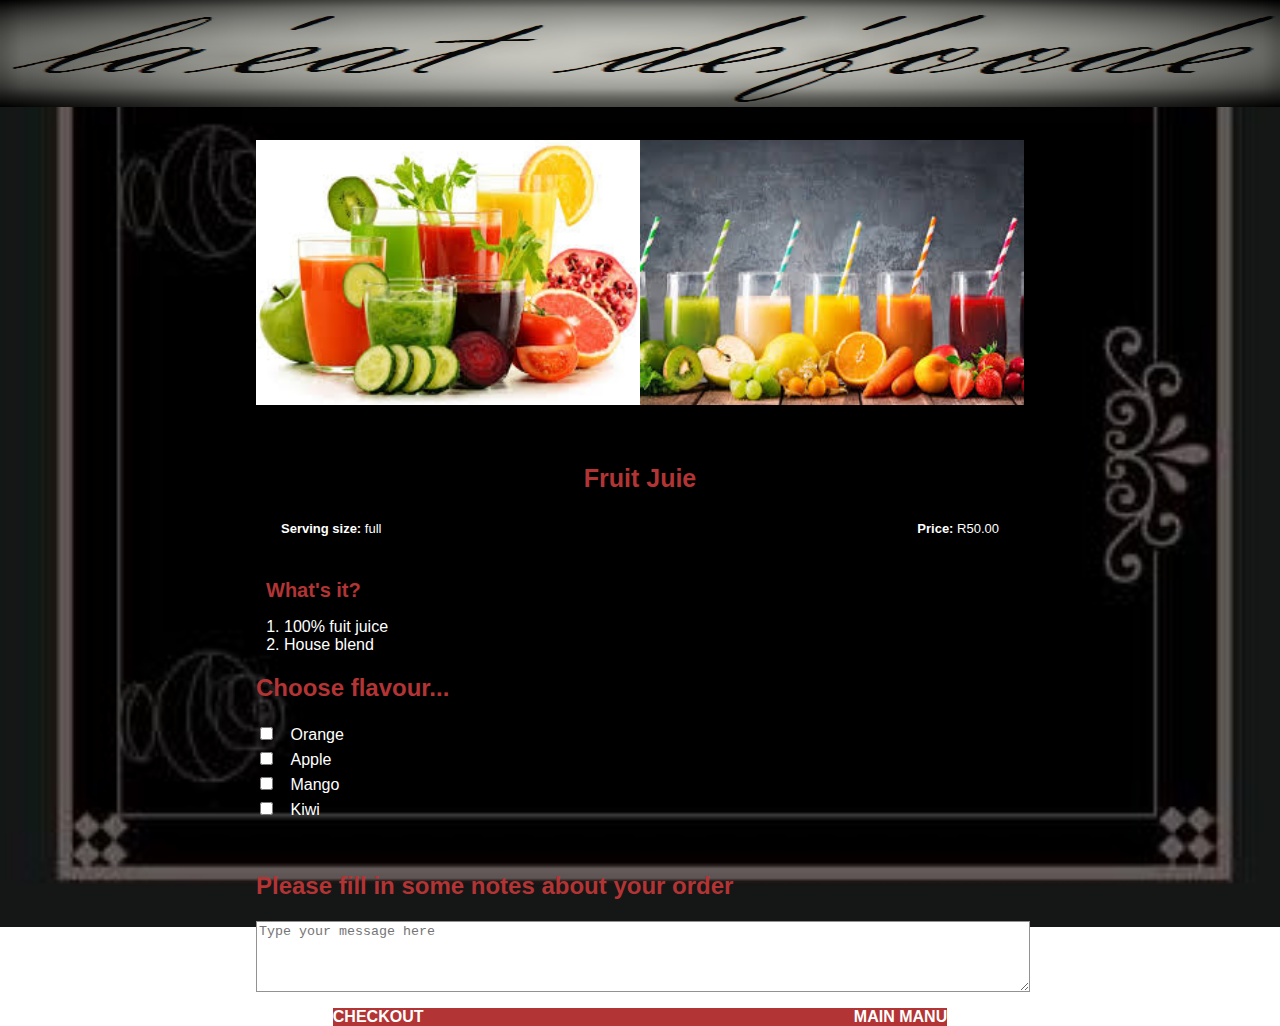
<file: juice.html>
<!DOCTYPE html>
<html>
    <head>
        <title>Our Menu | Drinks | juice</title>
        <link rel="stylesheet" href="style.css">
        <link rel="stylesheet" href="fontAwesome/css/all.css">
    </head>

    <body class="body-order">

            <div class="header">
                <a href="drinks.html">
                    <i class="fas fa-arrow-left"></i>
                </a>

                <img src="images/ledf logo 2.png">
            </div>

            <div id="order">

                <div class="order-details">
                    <img src="images/drinks/juice1.jfif" height="265">
                    <img style="float: right" src="images/drinks/juice.jfif" height="265"></style> 

                    <h1>Fruit Juie</h1>
                </div>

                <div class="order-details-info">
                    <p><b>Serving size:</b> full</p>
                    <p style="float: right;"><b>Price:</b> R50.00</p>
                </div>

                <div class="order-details-sides">
                    <h2>What's it?</h2>                    
                    <ol>
                        <li>100% fuit juice</li>
                        <li>House blend</li>
                    </ol>  
                </div>

                <div class="order-details-ingredients">
                    <h2>Choose flavour... </h2>

                    <input id="check-01" type="checkbox">
                    <label for="check-01">Orange</label>
                    <br/>
                    <input id="check-02" type="checkbox">
                    <label for="check-02">Apple</label>
                    <br/>
                    <input id="check-01" type="checkbox">
                    <label for="check-01">Mango</label>
                    <br/>
                    <input id="check-02" type="checkbox">
                    <label for="check-02">Kiwi</label>

                </div>

                <div class="order-details-form">
                <h2>Please fill in some notes about your order</h2>

                    <textarea placeholder="Type your message here"></textarea>
                </div>

                <div class="order-details-button">
                    <a class="button" href="order-recieved.html">CHECKOUT</a> 
                    <a style="float: right;" class="button" href="index.html">MAIN MANU</a>
                </div>
        
            </div>
        </div>
    </body>
</html>
</file>
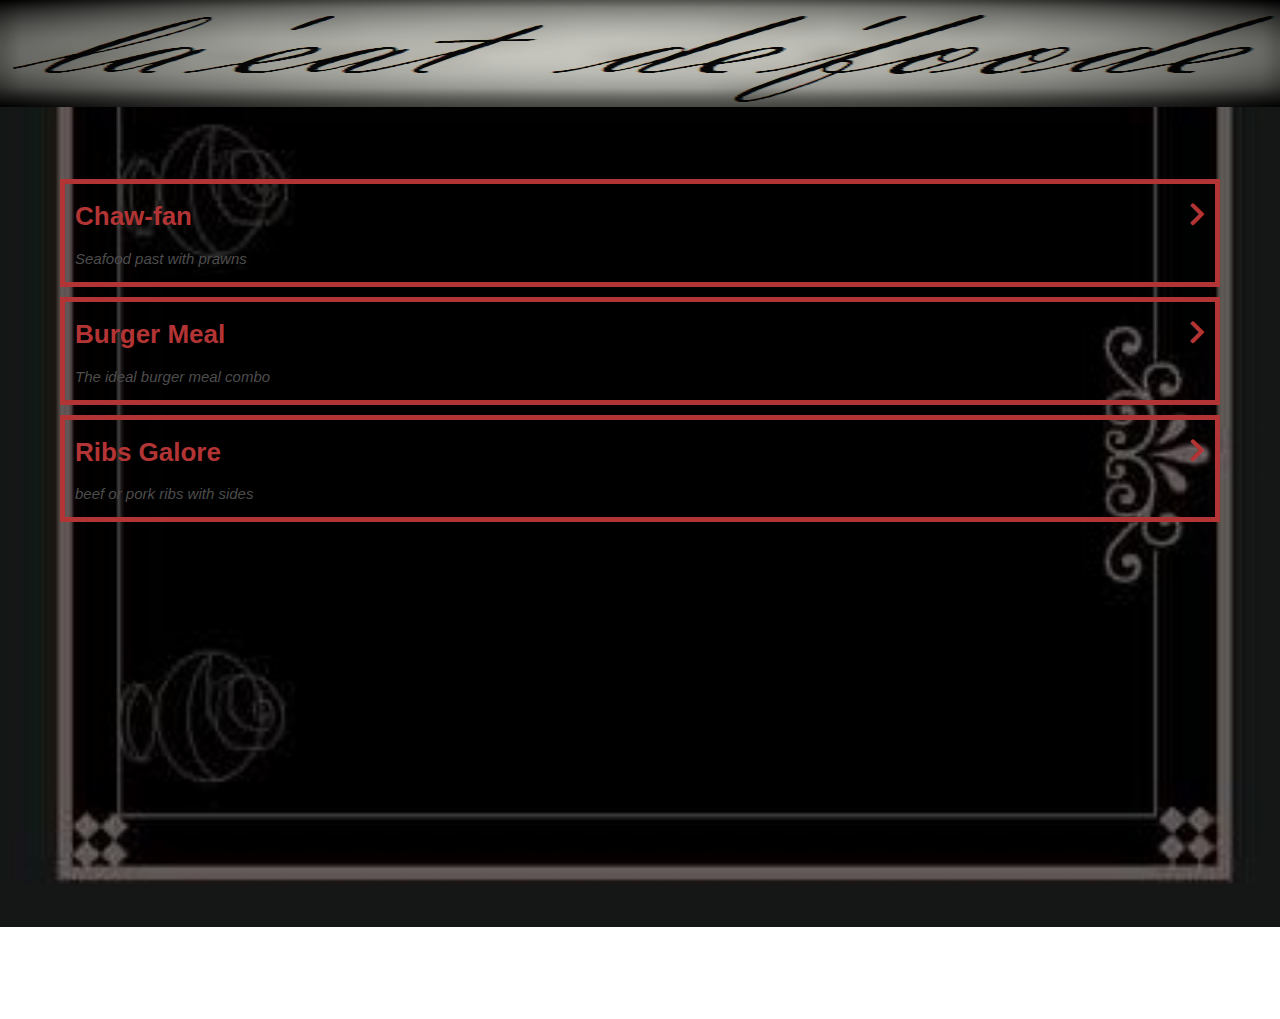
<file: meals.html>
<!DOCTYPE html>
<html>
    <head>
        <title> Our Menu | Meals</title>
        <link rel="stylesheet" href="style.css">
        <link rel="stylesheet" href="fontAwesome/css/all.css">
    </head>

    <body class="body-meals">

        <div class="header">
            <a href="index.html">
                <i class="fas fa-arrow-left"></i>
            </a>

            <img src="images/ledf logo 2.png">
        </div>

        <div id="meals">

            <div class="meals-list">
                <a href="chaw-fan.html">
                    <div class="meals-list-item">
                        <h1>Chaw-fan<i class="fas fa-chevron-right"></i></h1>

                        <p>Seafood past with prawns</p>
                    </div>
                </a>

                <a href="burger.html">
                    <div class="meals-list-item">
                        <h1>Burger Meal<i class="fas fa-chevron-right"></i></h1>

                        <p>The ideal burger meal combo</p>
                    </div>
                </a>

                <a href="ribs.html">
                    <div class="meals-list-item">
                        <h1>Ribs Galore<i class="fas fa-chevron-right"></i></h1>

                        <p>beef or pork ribs with sides</p>
                    </div>
                </a>
            </div>

        </div>
    </body>
</html>
</file>
<file: style.css>
html{
   height: 100%; 
}

body{
    font-family: 'Gill Sans', 'Gill Sans MT', Calibri, 'Trebuchet MS', sans-serif;

    margin: 0;
    padding: 0;

    height: 100%;

}

.body-home{
    background-image: url('images/home\ background\ 1.jpg');
    background-position: center;
    background-attachment: fixed;
    background-repeat: no-repeat;
    background-size: cover;
}

.body-starters{
    background-image: url('images/menu\ background.jpeg');
    background-position: center;
    background-attachment: fixed;
    background-repeat: no-repeat;
    background-size: cover;
}

.body-meals{
    background-image: url('images/menu\ background.jpeg');
    background-position: center;
    background-attachment: fixed;
    background-repeat: no-repeat;
    background-size: cover;
}

.body-drinks{
    background-image: url('images/menu\ background.jpeg');
    background-position: center;
    background-attachment: fixed;
    background-repeat: no-repeat;
    background-size: cover;
}

.body-deserts{
    background-image: url('images/menu\ background.jpeg');
    background-position: center;
    background-attachment: fixed;
    background-repeat: no-repeat;
    background-size: cover;
}

.body-snacks{
    background-image: url('images/menu\ background.jpeg');
    background-position: center;
    background-attachment: fixed;
    background-repeat: no-repeat;
    background-size: cover;
}

.body-order{
    background-image: url('images/menu\ background.jpeg');
    background-position: center;
    background-attachment: fixed;
    background-repeat: no-repeat;
    background-size: cover;
}

/* ============= HEADER ============= */

.header{
    background-color: black;

    width: 100%;
    height: 50px;
    top: 0;
    

    position: fixed;
    overflow: hidden;

    text-align: center;
}

.header i{
    float: left !important;
    padding: 17px 0px 0px 17px;
    color: #ffffff;
    margin-bottom: 100px;
}

.header img{
    width: 100%;
    
    height: 107px;
    position: fixed;
    display: block;
    padding-bottom: 50px;
    margin-bottom: 100px;
}

/* ============= HOME PAGE ============= */

#home-logo-img{
    width: 100%;
    height: 107px;
    display: block;
    margin: auto;
    padding: 0;
    padding-bottom: 10px;
}

/* ===== HOME PAGE MENU===== */

.home-menu-item{
    text-decoration: none;
    text-transform: uppercase;

    color:#b33434;
    font-size: 25px;
    font-weight: bold;
    text-align: center;
    border: 5px solid #b33434;

    display: block;
    margin: auto;
    margin-bottom: 10px;
    width: 80%;
}

/* ============= STARTERS PAGE ============= */

#starters{
    padding: 50px;
    margin-top: 119px;
}

/* ===== STARTERS PAGE MENU===== */

.starters-list a{
    text-decoration: none;
}

.starters-list-item {
    border: 5px solid #b33434;
    margin: 10px;
}

.starters-list-item h1{
    font-weight: bold;
    font-size: 26px;
    color: #b33434;
    padding-left: 10px;
}

.starters-list-item i{
    float: right;
    color: #b33434;
    padding-right: 10px;
}

.starters-list-item p{
    font-size: 15px;
    color: #4d4d4d;
    padding-top: -7px;
    font-style: italic;
    padding-left: 10px;
}

/* ============= MEALS PAGE ============= */

#meals{
    padding: 50px;
    margin-top: 119px;
}

/* ===== MEALS PAGE MENU===== */

.meals-list a{
    text-decoration: none;
}

.meals-list-item {
    border: 5px solid #b33434;
    margin: 10px;
}

.meals-list-item h1{
    font-weight: bold;
    font-size: 26px;
    color: #b33434;
    padding-left: 10px;
}

.meals-list-item i{
    float: right;
    color: #b33434;
    padding-right: 10px;
}

.meals-list-item p{
    font-size: 15px;
    color: #4d4d4d;
    padding-top: -7px;
    font-style: italic;
    padding-left: 10px;
}

/* ============= DRINKS PAGE ============= */

#drinks{
    padding: 50px;
    margin-top: 119px;
}

/* ===== DRINKS PAGE MENU===== */

.drinks-list a{
    text-decoration: none;
}

.drinks-list-item {
    border: 5px solid #b33434;
    margin: 10px;
}

.drinks-list-item h1{
    font-weight: bold;
    font-size: 26px;
    color: #b33434;
    padding-left: 10px;
}

.drinks-list-item i{
    float: right;
    color: #b33434;
    padding-right: 10px;
}

.drinks-list-item p{
    font-size: 15px;
    color: #4d4d4d;
    padding-top: -7px;
    font-style: italic;
    padding-left: 10px;
}

/* ============= DESERTS PAGE ============= */

#deserts{
    padding: 50px;
    margin-top: 119px;
}

/* ===== DESERTS PAGE MENU===== */

.deserts-list a{
    text-decoration: none;
}

.deserts-list-item {
    border: 5px solid #b33434;
    margin: 10px;
}

.deserts-list-item h1{
    font-weight: bold;
    font-size: 26px;
    color: #b33434;
    padding-left: 10px;
}

.deserts-list-item i{
    float: right;
    color: #b33434;
    padding-right: 10px;
}

.deserts-list-item p{
    font-size: 15px;
    color: #4d4d4d;
    padding-top: -7px;
    font-style: italic;
    padding-left: 10px;
}

/* ============= SNACKS PAGE ============= */

#snacks{
    padding: 50px;
    margin-top: 119px;
}

/* ===== SNACKS PAGE MENU===== */

.snacks-list a{
    text-decoration: none;
}

.snacks-list-item {
    border: 5px solid #b33434;
    margin: 10px;
}

.snacks-list-item h1{
    font-weight: bold;
    font-size: 26px;
    color: #b33434;
    padding-left: 10px;
}

.snacks-list-item i{
    float: right;
    color: #b33434;
    padding-right: 10px;
}

.snacks-list-item p{
    font-size: 15px;
    color: #4d4d4d;
    padding-top: -7px;
    font-style: italic;
    padding-left: 10px;
}

/* ============= ORDER PAGE ============= */

#order{
    padding-top: 50px;
    margin-top: 119px;
}

/* ===== ORDER PAGE MENU===== */

.order-details img{
    width: 50%;
    margin-top: 90px;
}

.order-details h1{
    font-size: 25px;
    text-align: center;
    color: #b33434;
    margin: 10px;
    padding: 5px;
    margin-top: 50px;
}

.order-details-recieved p{
    color: #ffffff;
    text-align: center;
    margin-top: 10px;
}

.order-details-recieved h1{
    font-size: 25px;
    text-align: center;
    color: #b33434;
    margin: 10px;
    padding: 5px;
    margin-top: 50px;
}

.order-details-recieved img{
    width: 100%;
    margin-top: 90px;
}

.order-details-recieved-button a{
    text-decoration: none;
    text-align: center;
    color: white;
    font-size: 16px;
    font-weight: 600;
}

.order-details-recieved-button{
    width: 80%;
    float: center;
    background-color: #b33434;
    text-align: center;
    margin: auto;
}

.order-details-sides h2{
    font-size: 20px;
    text-align: left;
    color: #b33434;
    margin: 10px;
}

.order-details-info{
    margin-left: 25px;
    margin-right: 25px;
}

.order-details-info p{
    font-size: 13px;
    display: inline-block;
    color: white;
}

.order-details-ingredients label{
    line-height: 25px;
    margin-left: 10px;
    color: white;
}

.order-details-ingredients h2{
    color: #b33434;
}

.order-details-sides{
    padding-top: 20px;
}

.order-details-sides ol{
    padding-left: 28px;
}

.order-details-sides li{
    color: white;
}

.order-details-button{
    width: 80%;
    float: center;
    background-color: #b33434;
    margin: auto;
}

.order-details-button a{
    text-decoration: none;
    color: white;
    font-size: 16px;
    font-weight: 600;
}

.order-details-form h2{
    color: #b33434;
    margin-top: 50px;
} 

.order-details-form textarea{
    height : 65px;
    width  : 100%;
    margin : 12px 0;
    border  : 1px solid #929292;
    margin-top: 1px;
}

/* ============= RESPONSIVE LAYOUTS ============= */

@media only screen and (min-width: 600px) {
    #order{
        width: 80%;
        margin: auto;
    }
}

@media only screen and (min-width:1000px){
    #order{
        width: 60%;
        margin: auto;
    }
}

@media only screen and (min-width:1500px){
    #order{
        width: 40%;
        margin: auto;
    }
}

@media only screen and (min-width:720px){
    .body-home{
        background-image: url('images/home\ background\ 1.jpg');
    }

    .body-starterss{
        background-image: url('images/menu\ background\ 2.jpeg'); 
    }

    .body-meals{
        background-image: url('images/menu\ background\ 2.jpeg'); 
    }

    .body-drinks{
        background-image: url('images/menu\ background\ 2.jpeg'); 
    }

    .body-deserts{
        background-image: url('images/menu\ background\ 2.jpeg'); 
    }

    .body-snacks{
        background-image: url('images/menu\ background\ 2.jpeg'); 
    }

    .body-order{
        background-image: url('images/menu\ background\ 2.jpeg'); 
    }
}
</file>
